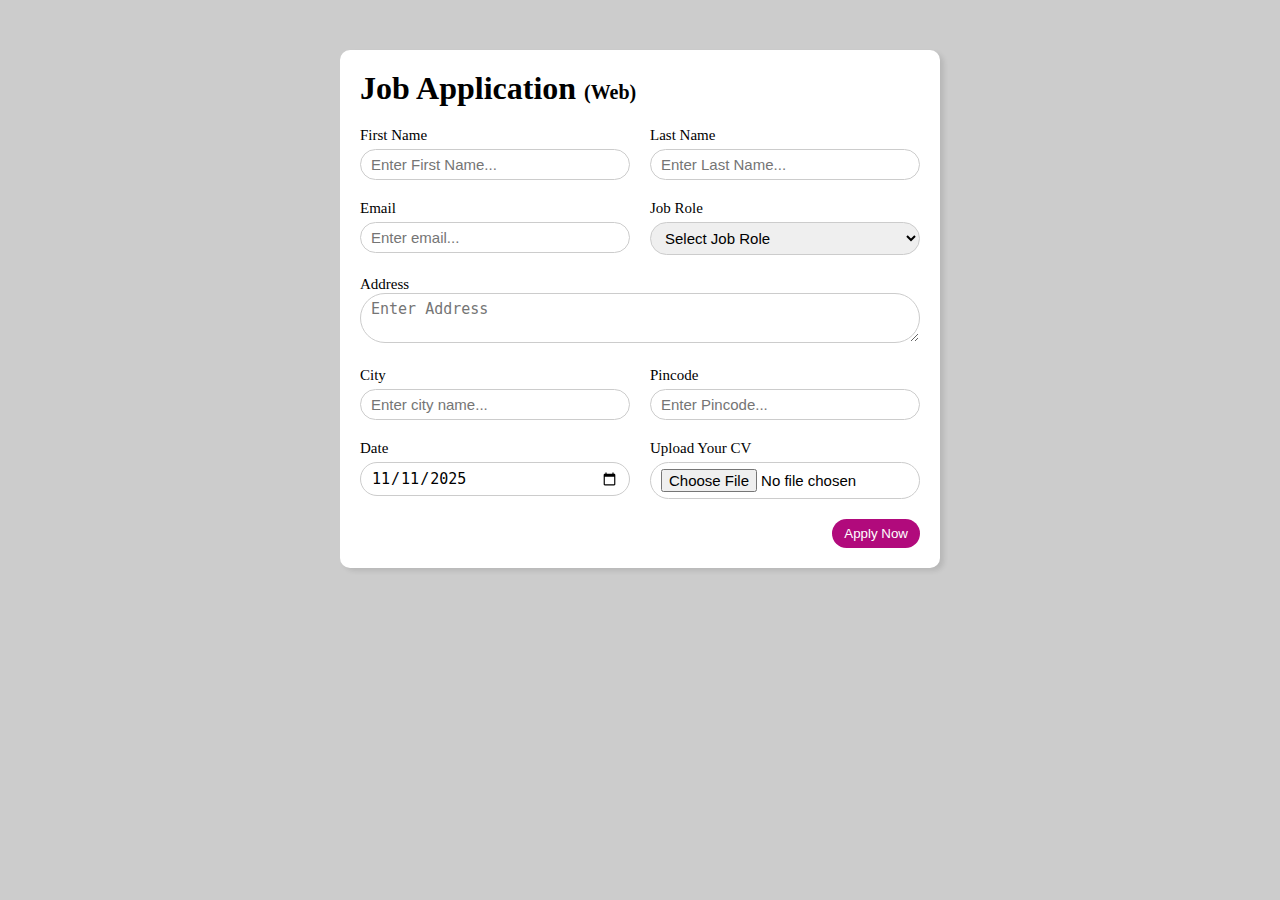
<file: Project-2/index.html>
<!DOCTYPE html>
<html lang="en">
<head>
    <meta charset="UTF-8">
    <meta name="viewport" content="width=device-width, initial-scale=1.0">
    <title>Job Application Form</title>
    <link rel="stylesheet" href="style.css">
</head>
<body>
    <div class="container">
        <div class="apply_box">
            <h1>
                Job Application
                <span class="title_small">(Web)</span>
            </h1>
            <form action="">
                <div class="form_container">
                    <div class="form_control">
                        <label for="first_name">First Name</label>
                        <input
                          id="first_name"
                          name="first_name"
                          placeholder="Enter First Name..."
                        />
                    </div>
                    <div class="form_control">
                        <label for="last_name">Last Name</label>
                        <input
                          id="last_name"
                          name="last_name"
                          placeholder="Enter Last Name..."
                        />
                    </div>
                    <div class="form_control">
                        <label for="email">Email</label>
                        <input
                          type="email"
                          id="email"
                          placeholder="Enter email..."
                        />
                    </div>
                    <div class="form_control">
                        <label for="job_role">Job Role</label>
                        <select name="job_role" id="job_role">
                            <option value="">Select Job Role</option>
                            <option value="frontend">Frontend Developer</option>
                            <option value="backend">Backend Developer</option>
                            <option value="ui_ux">UI UX Designer</option>
                        </select>
                    </div>
                    <div class="textarea_control">
                        <label for="address">Address</label>
                        <textarea
                           id="address"
                           name="address"
                           row="4"
                           cols="50"
                           placeholder="Enter Address"
                        ></textarea>
                    </div>
                    <div class="form_control">
                        <label for="city">City</label>
                        <input id="city" name="city" placeholder="Enter city name...">
                    </div>
                    <div class="form_control">
                        <label for="pincode">Pincode</label>
                        <input 
                          type="number"
                          id="pincode"
                          name="pincode"
                          placeholder="Enter Pincode..."
                          >
                    </div>
                    <div class="form_control">
                        <label for="date">Date</label>
                        <input value="2025-11-11" type="date" id="date" name="date">
                    </div>
                    <div class="form_control">
                        <label for="upload">Upload Your CV</label>
                        <input type="file" id="upload" name="upload">
                    </div>
                </div>
                <div class="button_container">
                    <button type="submit">Apply Now</button>
                </div>
            </form>
        </div>
    </div>
</body>
</html>
</file>
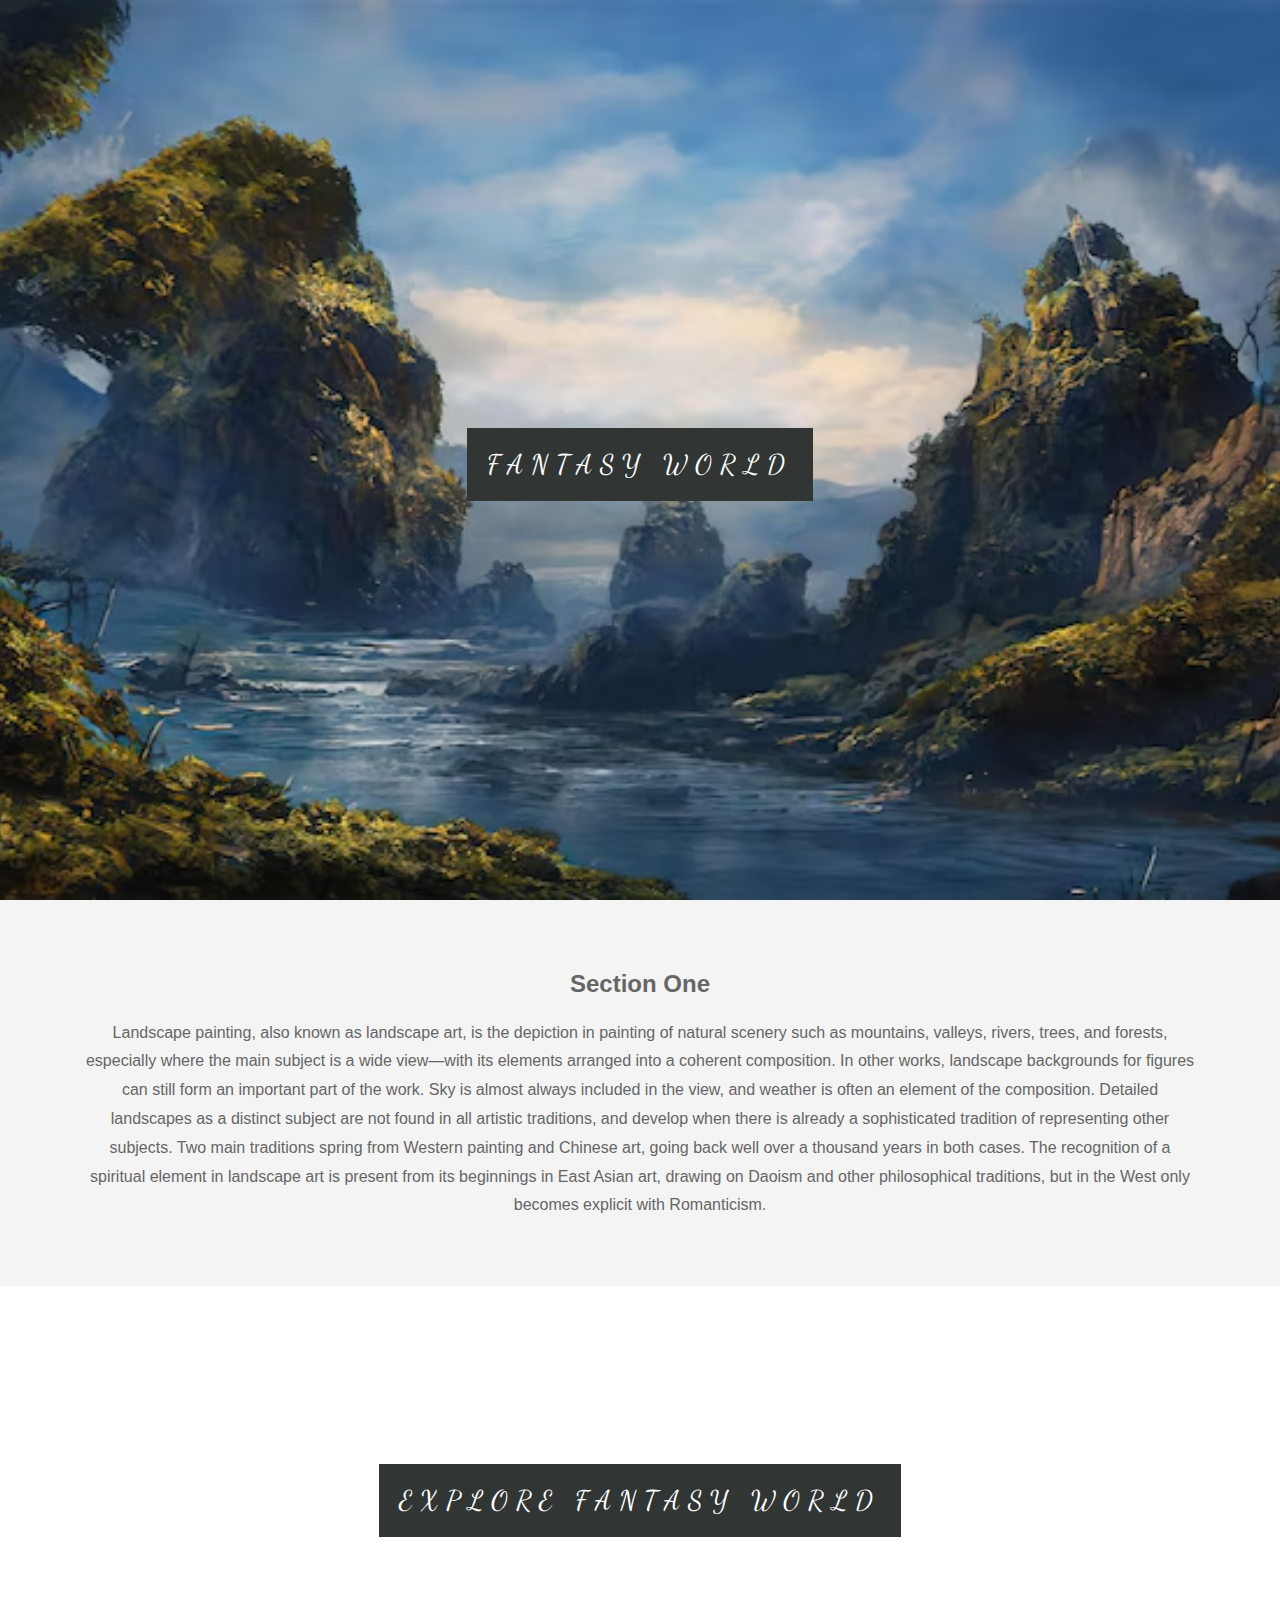
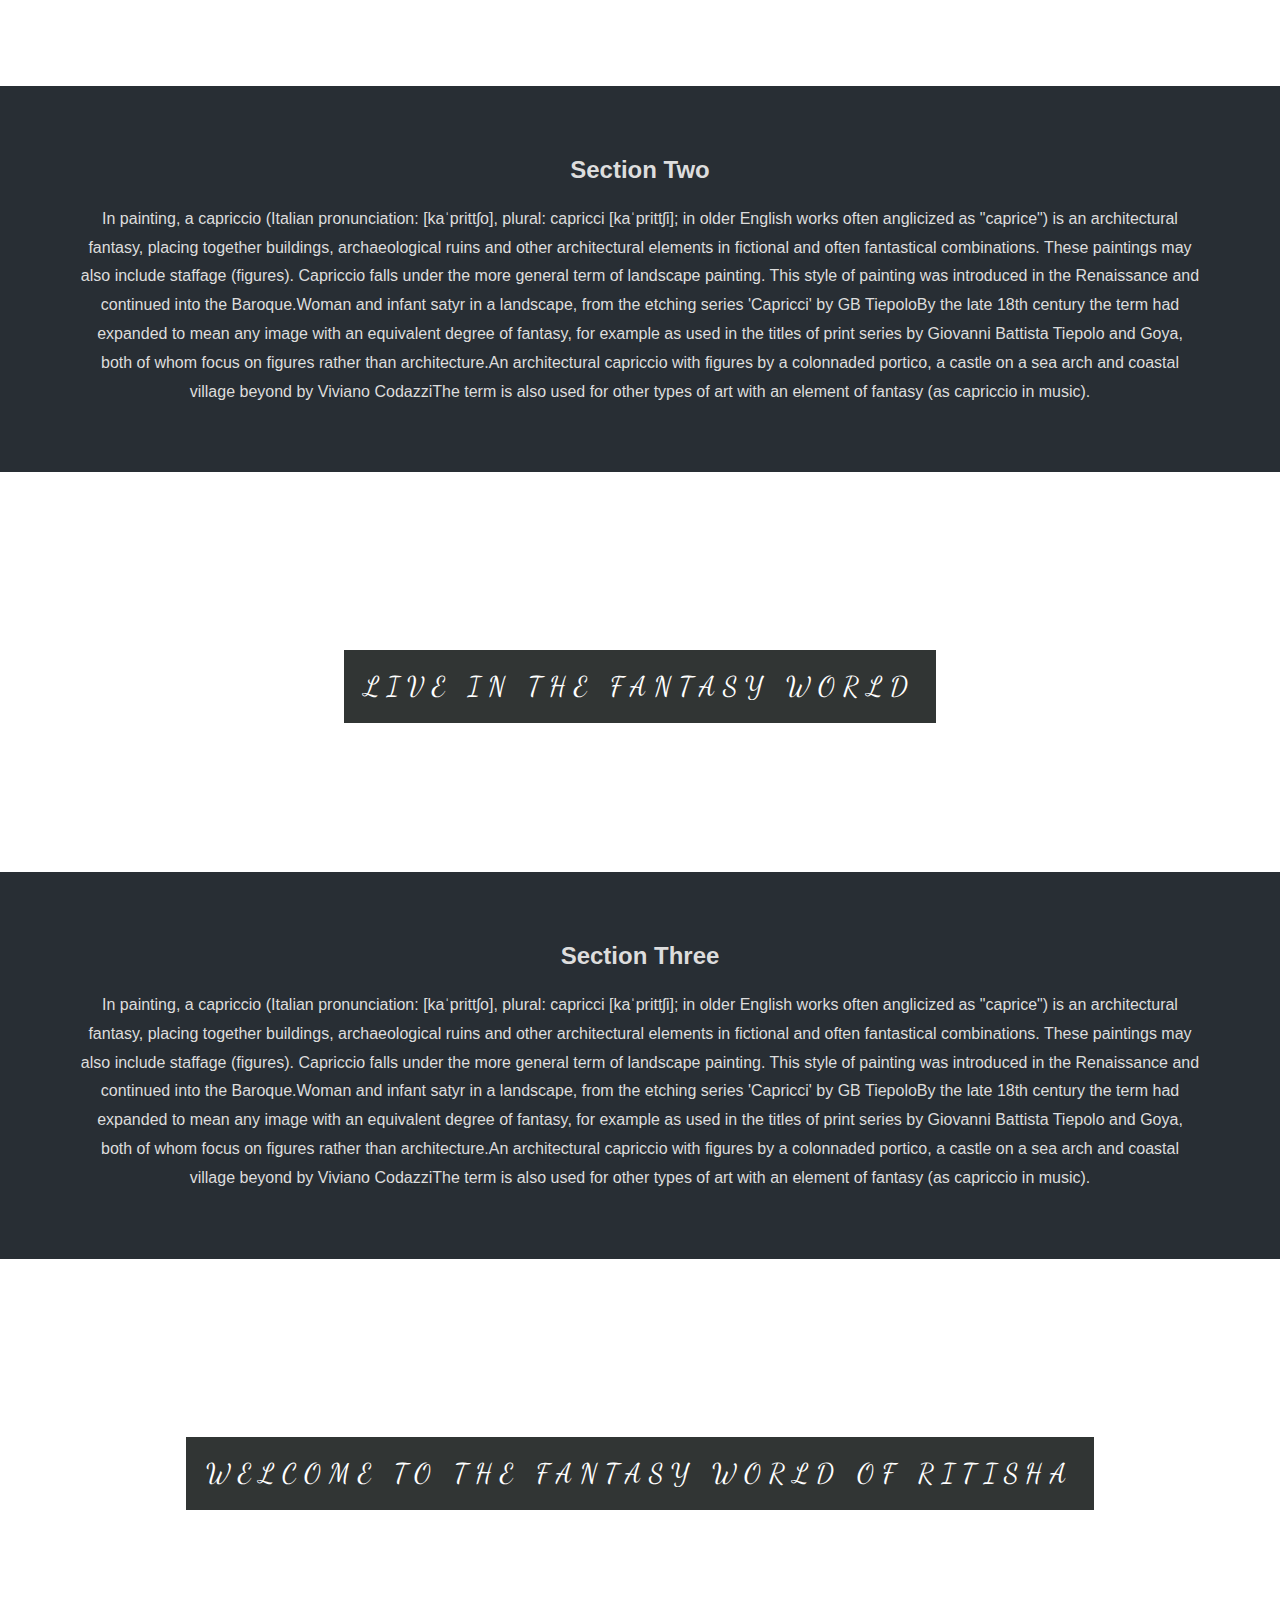
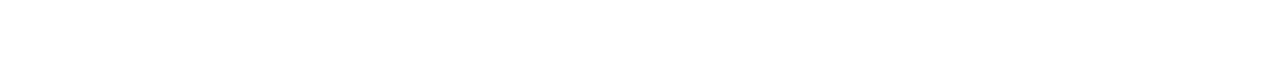
<file: Project-3/index.html>
<!DOCTYPE html>
<html lang="en">
<head>
    <meta charset="UTF-8">
    <meta name="viewport" content="width=device-width, initial-scale=1.0">
    <title>Parallax Website</title>
    <link rel="stylesheet" href="style.css">
    <link href="https://fonts.googleapis.com/css2?family=Agu+Display&family=Dancing+Script:wght@400..700&family=Inter:ital,opsz,wght@0,14..32,100..900;1,14..32,100..900&family=Jaro:opsz@6..72&family=Josefin+Sans:ital,wght@0,100..700;1,100..700&family=Momo+Signature&family=PT+Serif:ital,wght@0,400;0,700;1,400;1,700&family=Playwrite+ES+Deco+Guides&family=Roboto:ital,wght@0,100..900;1,100..900&family=Sevillana&display=swap" rel="stylesheet">
</head>
<body>
    <section class="pimg1">
        <div class="ptext">
            <span class="textBg">Fantasy World</span>
        </div>
    </section>
    <section class="section section-light">
        <h2>Section One</h2>
        <p>
            Landscape painting, also known as landscape art, 
            is the depiction in painting of natural scenery 
            such as mountains, valleys, rivers, trees, and 
            forests, especially where the main subject is a wide 
            view—with its elements arranged into a coherent composition. 
            In other works, landscape backgrounds for figures can still 
            form an important part of the work. Sky is almost always 
            included in the view, and weather is often an element of 
            the composition. Detailed landscapes as a distinct subject 
            are not found in all artistic traditions, and develop when there 
            is already a sophisticated tradition of representing other subjects.
            Two main traditions spring from Western painting and Chinese art, 
            going back well over a thousand years in both cases. 
            The recognition of a spiritual element in landscape art is 
            present from its beginnings in East Asian art, drawing on 
            Daoism and other philosophical traditions, but in the West 
            only becomes explicit with Romanticism.
        </p>
    </section>
    <section class="pimg2">
        <div class="ptext">
            <span class="textBg">Explore Fantasy World</span>
        </div>
    </section>
    <section class="section section-dark">
        <h2>Section Two</h2>
        <p>
            In painting, a capriccio (Italian pronunciation: 
            [kaˈprittʃo], plural: capricci [kaˈprittʃi]; in 
            older English works often anglicized as "caprice") 
            is an architectural fantasy, placing together buildings, 
            archaeological ruins and other architectural elements in 
            fictional and often fantastical combinations. These 
            paintings may also include staffage (figures). 
            Capriccio falls under the more general term of landscape painting. 
            This style of painting was introduced in the Renaissance and 
            continued into the Baroque.Woman and infant satyr in a landscape, 
            from the etching series 'Capricci' by GB TiepoloBy the late 
            18th century the term had expanded to mean any image with an 
            equivalent degree of fantasy, for example as used in the titles 
            of print series by Giovanni Battista Tiepolo and Goya, both of 
            whom focus on figures rather than architecture.An architectural 
            capriccio with figures by a colonnaded portico, a castle on a 
            sea arch and coastal village beyond by Viviano CodazziThe term 
            is also used for other types of art with an element of fantasy 
            (as capriccio in music).
        </p>
    </section>
    <section class="pimg3">
        <div class="ptext">
            <span class="textBg">Live in the Fantasy World</span>
        </div>
    </section>
    <section class="section section-dark">
        <h2>Section Three</h2>
        <p>
            In painting, a capriccio (Italian pronunciation: 
            [kaˈprittʃo], plural: capricci [kaˈprittʃi]; in 
            older English works often anglicized as "caprice") 
            is an architectural fantasy, placing together buildings, 
            archaeological ruins and other architectural elements in 
            fictional and often fantastical combinations. These 
            paintings may also include staffage (figures). 
            Capriccio falls under the more general term of landscape painting. 
            This style of painting was introduced in the Renaissance and 
            continued into the Baroque.Woman and infant satyr in a landscape, 
            from the etching series 'Capricci' by GB TiepoloBy the late 
            18th century the term had expanded to mean any image with an 
            equivalent degree of fantasy, for example as used in the titles 
            of print series by Giovanni Battista Tiepolo and Goya, both of 
            whom focus on figures rather than architecture.An architectural 
            capriccio with figures by a colonnaded portico, a castle on a 
            sea arch and coastal village beyond by Viviano CodazziThe term 
            is also used for other types of art with an element of fantasy 
            (as capriccio in music).
        </p>
    </section>
     <section class="pimg4">
        <div class="ptext">
            <span class="textBg">Welcome to the Fantasy World of Ritisha</span>
        </div>
    </section>
</body>
</html>
</file>
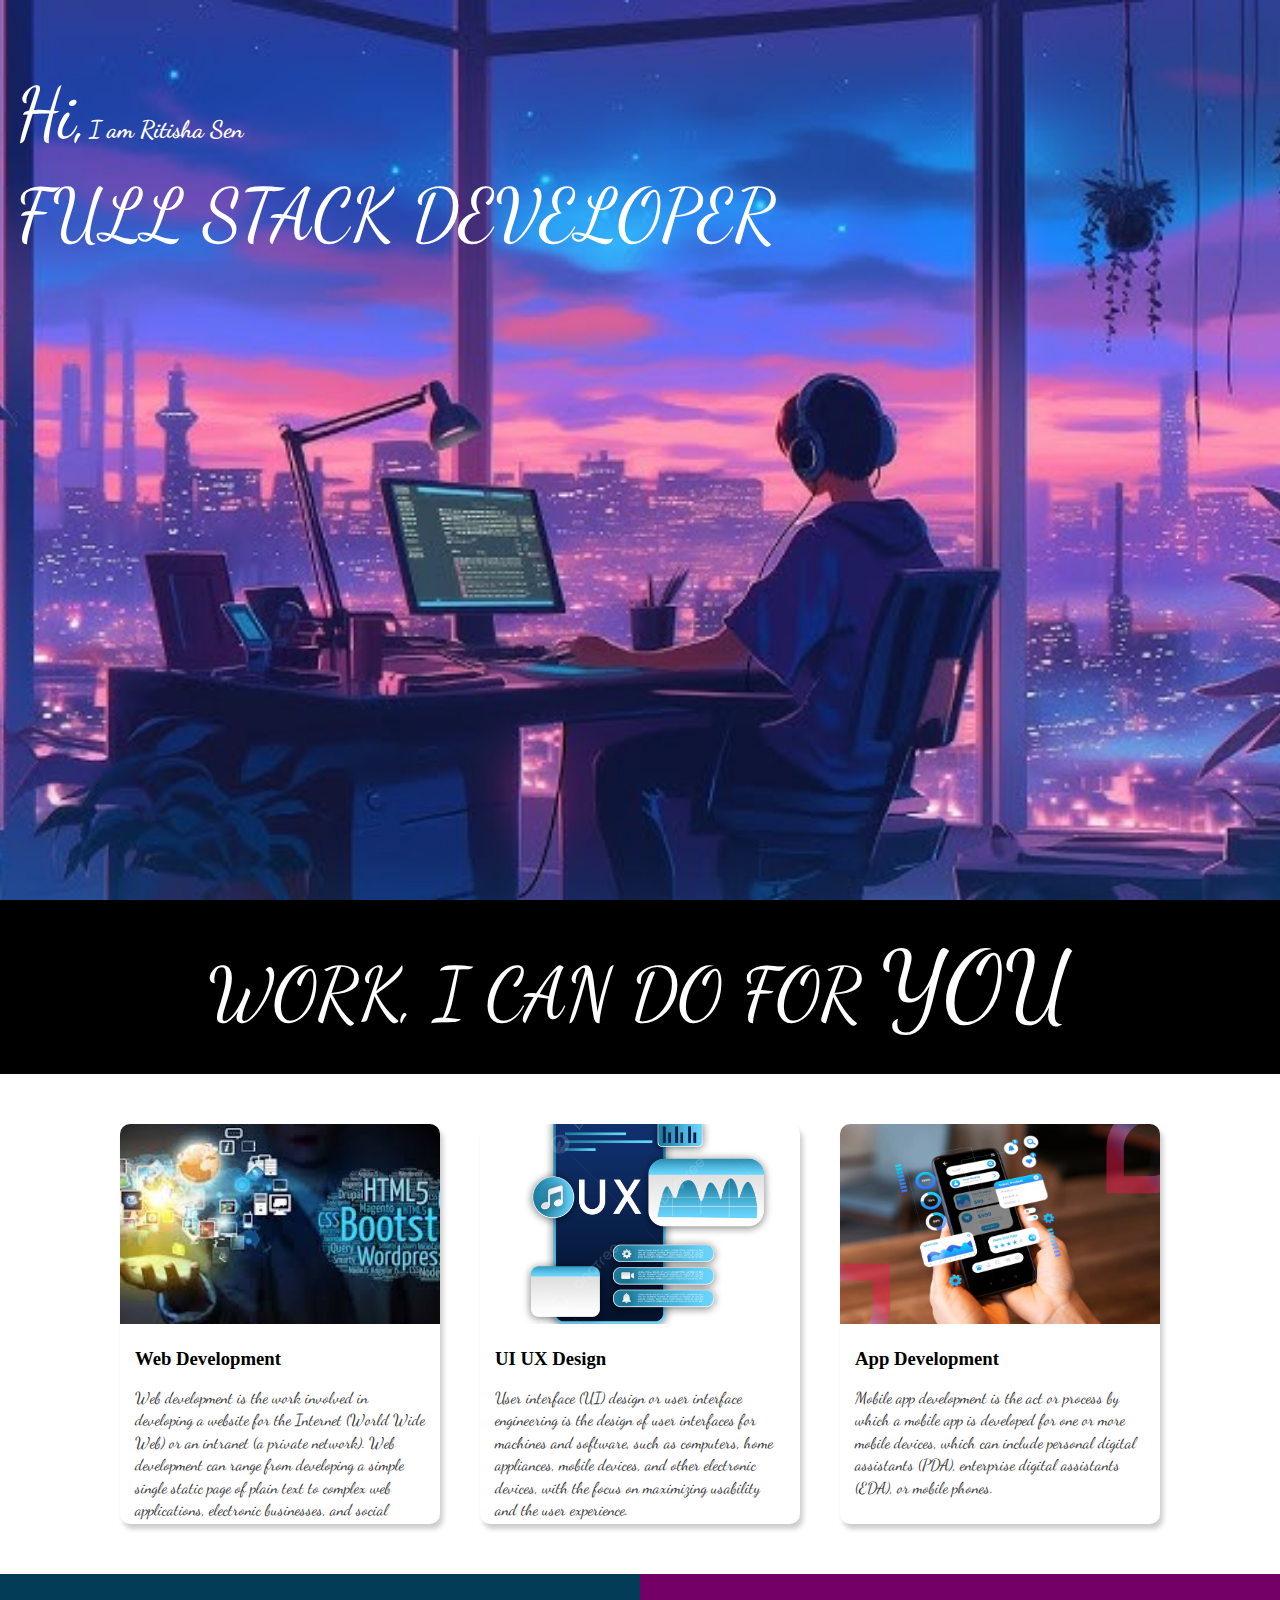
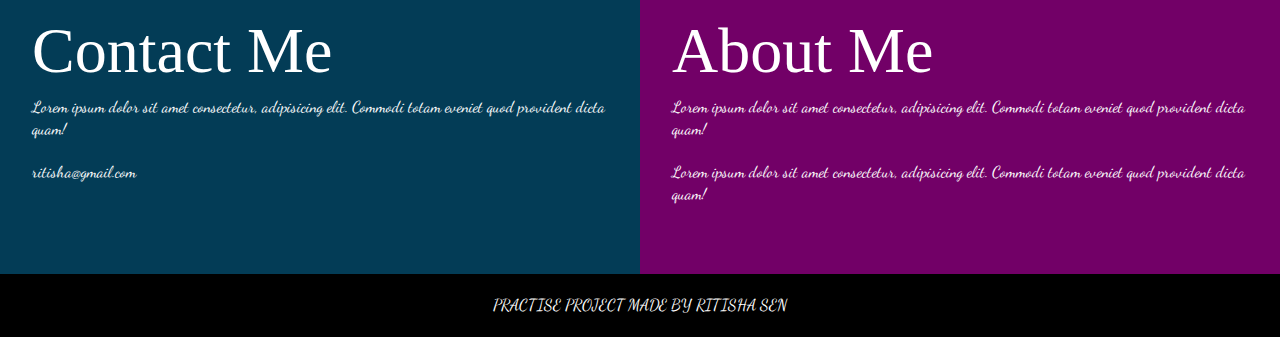
<file: Project-4/index.html>
<!DOCTYPE html>
<html lang="en">

<head>
    <meta charset="UTF-8">
    <meta name="viewport" content="width=device-width, initial-scale=1.0">
    <title>Developer Landing Page</title>
    <link rel="stylesheet" href="style.css">
    <link href="https://fonts.googleapis.com/css2?family=Dancing+Script:wght@400;500;600;700&display=swap"
        rel="stylesheet">

</head>

<body>
    <section class="hero_section">
        <div class="text_container">
            <h2><span class="lg_text">Hi,</span>I am Ritisha Sen</h2>
            <h1 class="lg_text">FULL STACK DEVELOPER</h1>
        </div>
    </section>
    <section class="black_box">
        <h2>WORK, I CAN DO FOR <span>YOU</span></h2>
    </section>
    <section class="work">
        <div class="grid_item">
            <div class="card">
                <div class="image_container">
                    <img src="images/web-dev.jpeg" alt="web development" />
                </div>
                <div class="card_content">
                    <h3>Web Development</h3>
                    <p>
                        Web development is the work involved in developing a website
                        for the Internet (World Wide Web) or an intranet (a private network).
                        Web development can range from developing a simple single static
                        page of plain text to complex web applications, electronic businesses,
                        and social network services.
                    </p>
                </div>
            </div>
        </div>
        <div class="grid_item">
            <div class="card">
                <div class="image_container">
                    <img src="images/ui ux.png" alt="ui ux design" />
                </div>
                <div class="card_content">
                    <h3>UI UX Design</h3>
                    <p>
                        User interface (UI) design or user interface engineering is the design
                        of user interfaces for machines and software, such as computers,
                        home appliances, mobile devices, and other electronic devices,
                        with the focus on maximizing usability and the user experience.

                    </p>
                </div>
            </div>
        </div>
        <div class="grid_item">
            <div class="card">
                <div class="image_container">
                    <img src="images/mobile-app.webp" alt="app development" />
                </div>
                <div class="card_content">
                    <h3>App Development</h3>
                    <p>
                        Mobile app development is the act or process by which a mobile app
                        is developed for one or more mobile devices, which can include
                        personal digital assistants (PDA), enterprise digital assistants (EDA),
                        or mobile phones.
                    </p>
                </div>
            </div>
        </div>
    </section>
    <section class="bottom_section">
        <div class="contact">
            <h2>Contact Me</h2>
            <p>
                Lorem ipsum dolor sit amet consectetur, adipisicing elit.
                Commodi totam eveniet quod provident dicta quam!
            </p>
            <p>ritisha@gmail.com</p>
        </div>
        <div class="about">
            <h2>About Me</h2>
            <p>
                Lorem ipsum dolor sit amet consectetur, adipisicing elit.
                Commodi totam eveniet quod provident dicta quam!
            </p>
            <p>
                Lorem ipsum dolor sit amet consectetur, adipisicing elit.
                Commodi totam eveniet quod provident dicta quam!
            </p>
        </div>
    </section>
    <footer>
        Practise Project made by Ritisha Sen
    </footer>

</body>

</html>
</file>
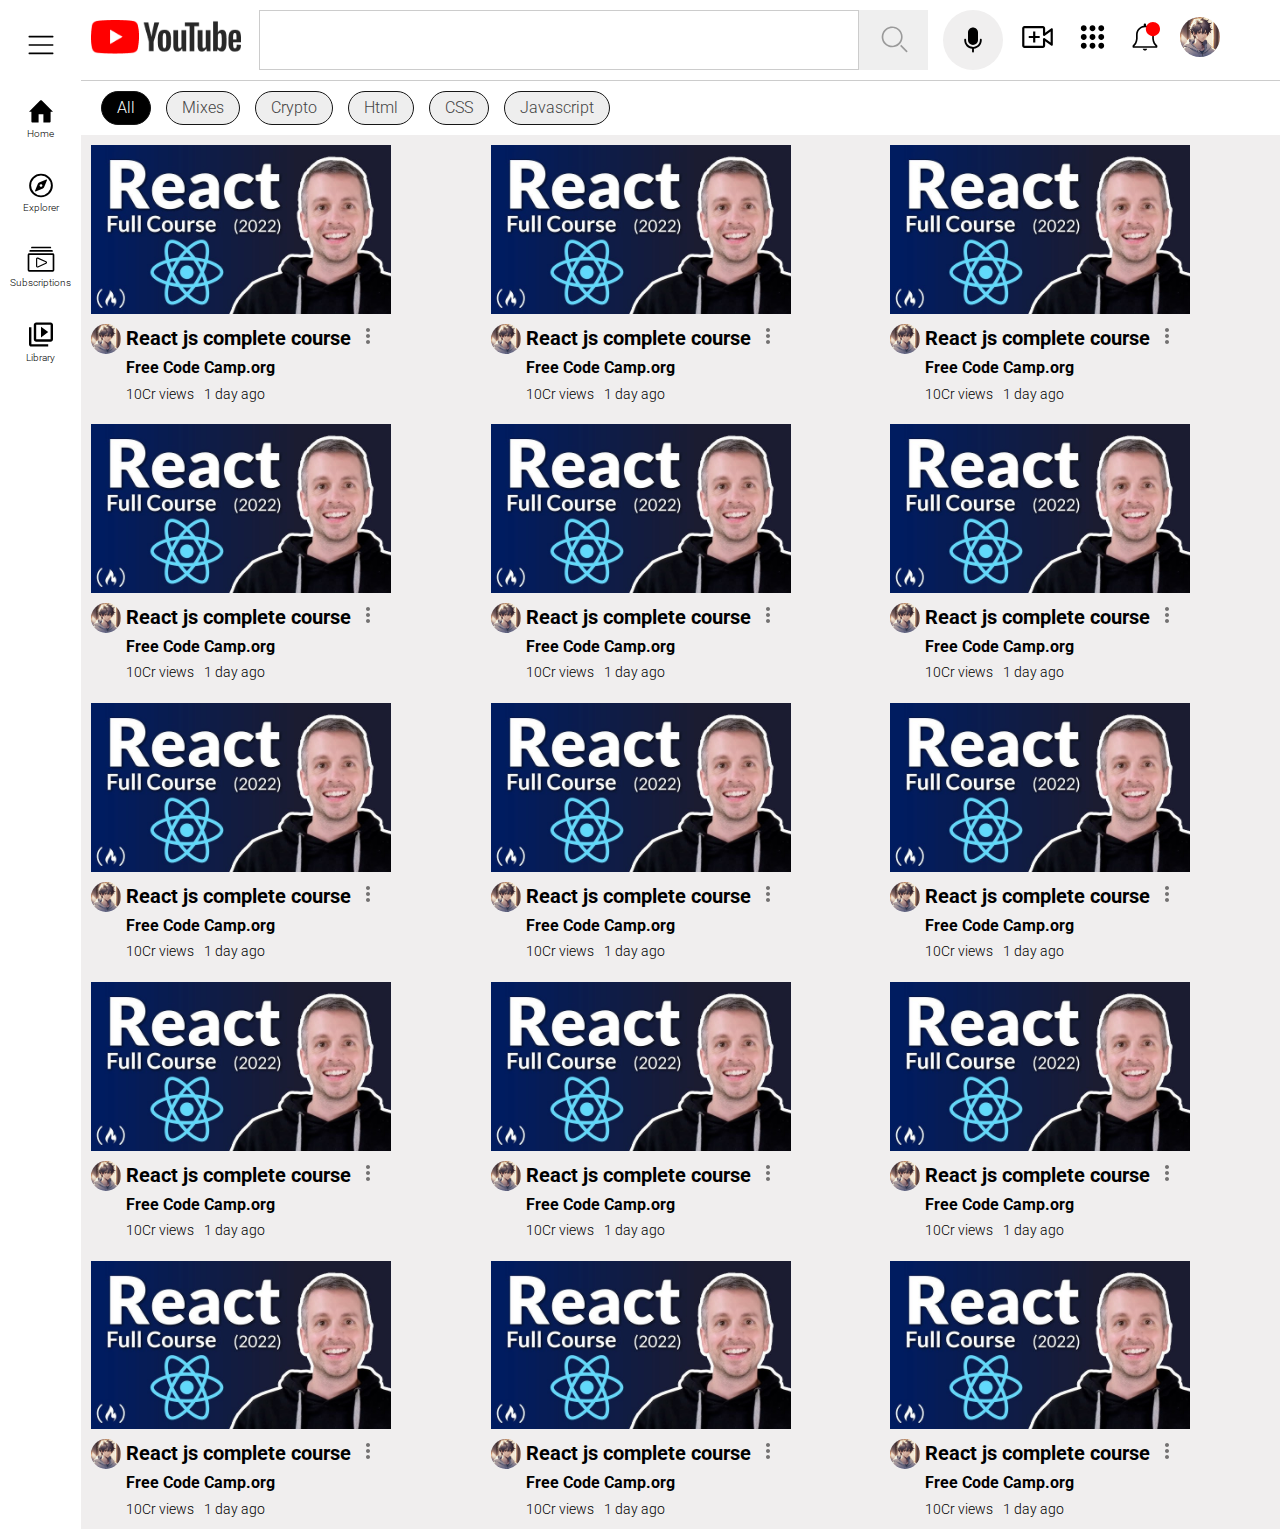
<file: Project-7/index.html>
<!DOCTYPE html>
<html lang="en">

<head>
    <meta charset="UTF-8">
    <meta name="viewport" content="width=device-width, initial-scale=1.0">
    <title>Youtube Clone</title>
    <link rel="stylesheet" href="style.css">
    <link
        href="https://fonts.googleapis.com/css2?family=Agu+Display&family=Dancing+Script:wght@400..700&family=Elms+Sans:ital,wght@0,100..900;1,100..900&family=Inter:ital,opsz,wght@0,14..32,100..900;1,14..32,100..900&family=Jaro:opsz@6..72&family=Josefin+Sans:ital,wght@0,100..700;1,100..700&family=Momo+Signature&family=PT+Serif:ital,wght@0,400;0,700;1,400;1,700&family=Playwrite+ES+Deco+Guides&family=Roboto+Condensed:ital,wght@0,100..900;1,100..900&family=Roboto:ital,wght@0,100..900;1,100..900&family=Sevillana&display=swap"
        rel="stylesheet">
</head>

<body>
    <div class="container">
        <aside>
            <div class="bars">
                <img src="icons/bars.svg" alt="bars">
            </div>
            <div class="side-icons">
                <i>
                    <img src="icons/home.svg" alt="home">
                </i>
                <p>Home</p>
            </div>
            <div class="side-icons">
                <i>
                    <img src="icons/compass.svg" alt="explore">
                </i>
                <p>Explorer</p>
            </div>
            <div class="side-icons">
                <i>
                    <img src="icons/video-gallary.svg" alt="gallary">
                </i>
                <p>Subscriptions</p>
            </div>
            <div class="side-icons">
                <i>
                    <img src="icons/video-library.svg" alt="library">
                </i>
                <p>Library</p>
            </div>
        </aside>
        <div class="main-container">
            <header>
                <nav>
                    <div class="logo">
                        <img src="images/youtube-logo.png" alt="Youtube Logo">
                    </div>
                    <div class="center-nav">
                        <div class="search">
                            <input type="text">
                            <button>
                                <img src="icons/search.svg" alt="search">
                            </button>
                        </div>
                        <div class="mic">
                            <img src="icons/mic.svg" alt="mic">
                        </div>
                    </div>
                    <div class="side-nav">
                        <i>
                            <img src="icons/video-add.svg" alt="video add">
                        </i>
                        <i>
                            <img src="icons/dot-grid.svg" alt="dot grid">
                        </i>
                        <i>
                            <img src="icons/bell.svg" alt="bell">
                        </i>
                        <i>
                            <img src="images/avtar.avif" alt="bell">
                        </i>

                    </div>
                </nav>
                <div class="tags">
                    <div class="tag dark">All</div>
                    <div class="tag light">Mixes</div>
                    <div class="tag light">Crypto</div>
                    <div class="tag light">Html</div>
                    <div class="tag light">CSS</div>
                    <div class="tag light">Javascript</div>
                </div>
            </header>
            <main>
                <div class="card-container">
                    <div class="card">
                        <img src="images/react.jpg" alt="thumbnail">
                        <div class="avatar-content">
                            <div class="avatar">
                                <img src="images/avtar.avif" alt="avatar">
                            </div>
                            <div class="content">
                                <h3>React js complete course</h3>
                                <p class="channel-name">Free Code Camp.org</p>
                                <div class="content-status">
                                    <p>10Cr views</p>
                                    <p>1 day ago</p>
                                </div>
                            </div>
                            <div class="dots">
                                <img src="icons/dots.svg" alt="dots">
                            </div>
                        </div>
                    </div>
                    <div class="card">
                        <img src="images/react.jpg" alt="thumbnail">
                        <div class="avatar-content">
                            <div class="avatar">
                                <img src="images/avtar.avif" alt="avatar">
                            </div>
                            <div class="content">
                                <h3>React js complete course</h3>
                                <p class="channel-name">Free Code Camp.org</p>
                                <div class="content-status">
                                    <p>10Cr views</p>
                                    <p>1 day ago</p>
                                </div>
                            </div>
                            <div class="dots">
                                <img src="icons/dots.svg" alt="dots">
                            </div>
                        </div>
                    </div>
                    <div class="card">
                        <img src="images/react.jpg" alt="thumbnail">
                        <div class="avatar-content">
                            <div class="avatar">
                                <img src="images/avtar.avif" alt="avatar">
                            </div>
                            <div class="content">
                                <h3>React js complete course</h3>
                                <p class="channel-name">Free Code Camp.org</p>
                                <div class="content-status">
                                    <p>10Cr views</p>
                                    <p>1 day ago</p>
                                </div>
                            </div>
                            <div class="dots">
                                <img src="icons/dots.svg" alt="dots">
                            </div>
                        </div>
                    </div>
                    <div class="card">
                        <img src="images/react.jpg" alt="thumbnail">
                        <div class="avatar-content">
                            <div class="avatar">
                                <img src="images/avtar.avif" alt="avatar">
                            </div>
                            <div class="content">
                                <h3>React js complete course</h3>
                                <p class="channel-name">Free Code Camp.org</p>
                                <div class="content-status">
                                    <p>10Cr views</p>
                                    <p>1 day ago</p>
                                </div>
                            </div>
                            <div class="dots">
                                <img src="icons/dots.svg" alt="dots">
                            </div>
                        </div>
                    </div>
                    <div class="card">
                        <img src="images/react.jpg" alt="thumbnail">
                        <div class="avatar-content">
                            <div class="avatar">
                                <img src="images/avtar.avif" alt="avatar">
                            </div>
                            <div class="content">
                                <h3>React js complete course</h3>
                                <p class="channel-name">Free Code Camp.org</p>
                                <div class="content-status">
                                    <p>10Cr views</p>
                                    <p>1 day ago</p>
                                </div>
                            </div>
                            <div class="dots">
                                <img src="icons/dots.svg" alt="dots">
                            </div>
                        </div>
                    </div>
                    <div class="card">
                        <img src="images/react.jpg" alt="thumbnail">
                        <div class="avatar-content">
                            <div class="avatar">
                                <img src="images/avtar.avif" alt="avatar">
                            </div>
                            <div class="content">
                                <h3>React js complete course</h3>
                                <p class="channel-name">Free Code Camp.org</p>
                                <div class="content-status">
                                    <p>10Cr views</p>
                                    <p>1 day ago</p>
                                </div>
                            </div>
                            <div class="dots">
                                <img src="icons/dots.svg" alt="dots">
                            </div>
                        </div>
                    </div>
                    <div class="card">
                        <img src="images/react.jpg" alt="thumbnail">
                        <div class="avatar-content">
                            <div class="avatar">
                                <img src="images/avtar.avif" alt="avatar">
                            </div>
                            <div class="content">
                                <h3>React js complete course</h3>
                                <p class="channel-name">Free Code Camp.org</p>
                                <div class="content-status">
                                    <p>10Cr views</p>
                                    <p>1 day ago</p>
                                </div>
                            </div>
                            <div class="dots">
                                <img src="icons/dots.svg" alt="dots">
                            </div>
                        </div>
                    </div>
                    <div class="card">
                        <img src="images/react.jpg" alt="thumbnail">
                        <div class="avatar-content">
                            <div class="avatar">
                                <img src="images/avtar.avif" alt="avatar">
                            </div>
                            <div class="content">
                                <h3>React js complete course</h3>
                                <p class="channel-name">Free Code Camp.org</p>
                                <div class="content-status">
                                    <p>10Cr views</p>
                                    <p>1 day ago</p>
                                </div>
                            </div>
                            <div class="dots">
                                <img src="icons/dots.svg" alt="dots">
                            </div>
                        </div>
                    </div>
                    <div class="card">
                        <img src="images/react.jpg" alt="thumbnail">
                        <div class="avatar-content">
                            <div class="avatar">
                                <img src="images/avtar.avif" alt="avatar">
                            </div>
                            <div class="content">
                                <h3>React js complete course</h3>
                                <p class="channel-name">Free Code Camp.org</p>
                                <div class="content-status">
                                    <p>10Cr views</p>
                                    <p>1 day ago</p>
                                </div>
                            </div>
                            <div class="dots">
                                <img src="icons/dots.svg" alt="dots">
                            </div>
                        </div>
                    </div>
                    <div class="card">
                        <img src="images/react.jpg" alt="thumbnail">
                        <div class="avatar-content">
                            <div class="avatar">
                                <img src="images/avtar.avif" alt="avatar">
                            </div>
                            <div class="content">
                                <h3>React js complete course</h3>
                                <p class="channel-name">Free Code Camp.org</p>
                                <div class="content-status">
                                    <p>10Cr views</p>
                                    <p>1 day ago</p>
                                </div>
                            </div>
                            <div class="dots">
                                <img src="icons/dots.svg" alt="dots">
                            </div>
                        </div>
                    </div>
                    <div class="card">
                        <img src="images/react.jpg" alt="thumbnail">
                        <div class="avatar-content">
                            <div class="avatar">
                                <img src="images/avtar.avif" alt="avatar">
                            </div>
                            <div class="content">
                                <h3>React js complete course</h3>
                                <p class="channel-name">Free Code Camp.org</p>
                                <div class="content-status">
                                    <p>10Cr views</p>
                                    <p>1 day ago</p>
                                </div>
                            </div>
                            <div class="dots">
                                <img src="icons/dots.svg" alt="dots">
                            </div>
                        </div>
                    </div>
                    <div class="card">
                        <img src="images/react.jpg" alt="thumbnail">
                        <div class="avatar-content">
                            <div class="avatar">
                                <img src="images/avtar.avif" alt="avatar">
                            </div>
                            <div class="content">
                                <h3>React js complete course</h3>
                                <p class="channel-name">Free Code Camp.org</p>
                                <div class="content-status">
                                    <p>10Cr views</p>
                                    <p>1 day ago</p>
                                </div>
                            </div>
                            <div class="dots">
                                <img src="icons/dots.svg" alt="dots">
                            </div>
                        </div>
                    </div>
                    <div class="card">
                        <img src="images/react.jpg" alt="thumbnail">
                        <div class="avatar-content">
                            <div class="avatar">
                                <img src="images/avtar.avif" alt="avatar">
                            </div>
                            <div class="content">
                                <h3>React js complete course</h3>
                                <p class="channel-name">Free Code Camp.org</p>
                                <div class="content-status">
                                    <p>10Cr views</p>
                                    <p>1 day ago</p>
                                </div>
                            </div>
                            <div class="dots">
                                <img src="icons/dots.svg" alt="dots">
                            </div>
                        </div>
                    </div>
                    <div class="card">
                        <img src="images/react.jpg" alt="thumbnail">
                        <div class="avatar-content">
                            <div class="avatar">
                                <img src="images/avtar.avif" alt="avatar">
                            </div>
                            <div class="content">
                                <h3>React js complete course</h3>
                                <p class="channel-name">Free Code Camp.org</p>
                                <div class="content-status">
                                    <p>10Cr views</p>
                                    <p>1 day ago</p>
                                </div>
                            </div>
                            <div class="dots">
                                <img src="icons/dots.svg" alt="dots">
                            </div>
                        </div>
                    </div>
                    <div class="card">
                        <img src="images/react.jpg" alt="thumbnail">
                        <div class="avatar-content">
                            <div class="avatar">
                                <img src="images/avtar.avif" alt="avatar">
                            </div>
                            <div class="content">
                                <h3>React js complete course</h3>
                                <p class="channel-name">Free Code Camp.org</p>
                                <div class="content-status">
                                    <p>10Cr views</p>
                                    <p>1 day ago</p>
                                </div>
                            </div>
                            <div class="dots">
                                <img src="icons/dots.svg" alt="dots">
                            </div>
                        </div>
                    </div>

                </div>
            </main>
        </div>

    </div>
</body>

</html>
</file>
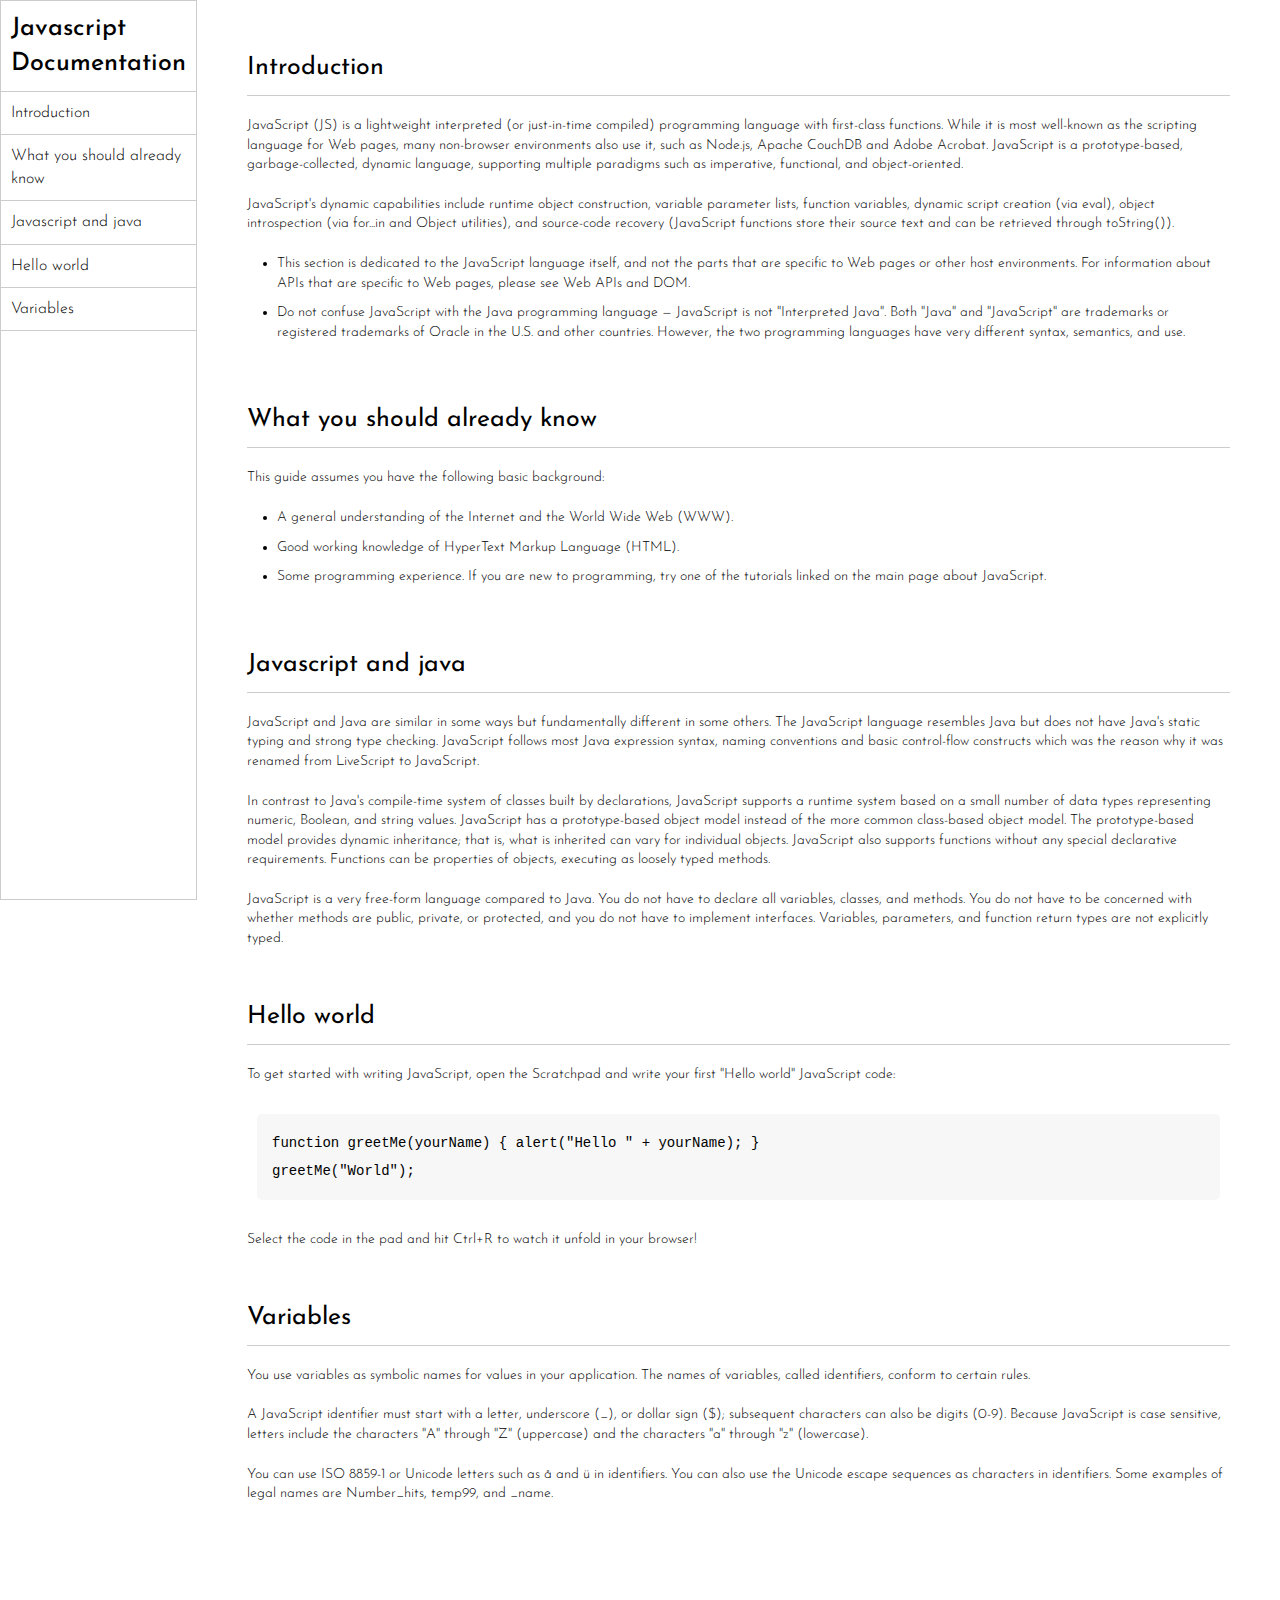
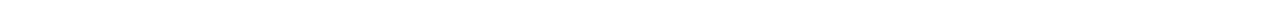
<file: Project-8/index.html>
<!DOCTYPE html>
<html lang="en">

<head>
    <meta charset="UTF-8">
    <meta name="viewport" content="width=device-width, initial-scale=1.0">
    <title>Documentation</title>
    <link rel="stylesheet" href="style.css">
    <link
        href="https://fonts.googleapis.com/css2?family=Agu+Display&family=Dancing+Script:wght@400..700&family=Elms+Sans:ital,wght@0,100..900;1,100..900&family=Inter:ital,opsz,wght@0,14..32,100..900;1,14..32,100..900&family=Jaro:opsz@6..72&family=Josefin+Sans:ital,wght@0,100..700;1,100..700&family=Momo+Signature&family=PT+Serif:ital,wght@0,400;0,700;1,400;1,700&family=Playwrite+ES+Deco+Guides&family=Playwrite+NO:wght@100..400&family=Roboto+Condensed:ital,wght@0,100..900;1,100..900&family=Roboto:ital,wght@0,100..900;1,100..900&family=Sevillana&display=swap"
        rel="stylesheet">
</head>

<body>
    <header>
        <nav>
            <h1>Javascript Documentation</h1>
            <ul>
                <a href="#Introduction">
                    <li>Introduction</li>
                </a>
                <a href="#What_you_should_already_know">
                    <li>What you should already know</li>
                </a>
                <a href="#Javascript_and_java">
                    <li>Javascript and java</li>
                </a>
                <a href="#Hello_world">
                    <li>Hello world</li>
                </a>
                <a href="#Variables">
                    <li>Variables</li>
                </a>
            </ul>
        </nav>
    </header>
    <main>
        <section id="Introduction">
            <h2>Introduction</h2>
            <article>
                <p>
                    JavaScript (JS) is a lightweight interpreted (or just-in-time compiled) programming language with
                    first-class functions.
                    While it is most well-known as the scripting language for Web pages, many non-browser environments
                    also use it,
                    such as Node.js, Apache CouchDB and Adobe Acrobat. JavaScript is a prototype-based,
                    garbage-collected,
                    dynamic language, supporting multiple paradigms such as imperative, functional, and object-oriented.
                </p>
                <p>
                    JavaScript's dynamic capabilities include runtime object construction, variable parameter lists,
                    function variables, dynamic script creation (via eval), object introspection (via for...in and
                    Object utilities), and source-code recovery (JavaScript functions store their source text and can be
                    retrieved through toString()).
                </p>
                <ul>
                    <li>
                        This section is dedicated to the JavaScript language itself, and not the parts that are specific
                        to Web pages or other host environments. For information about APIs that are specific to Web
                        pages, please see Web APIs and DOM.
                    </li>
                    <li>
                        Do not confuse JavaScript with the Java programming language — JavaScript is not "Interpreted
                        Java". Both "Java" and "JavaScript" are trademarks or registered trademarks of Oracle in the
                        U.S. and other countries. However, the two programming languages have very different syntax,
                        semantics, and use.
                    </li>
                </ul>
            </article>
        </section>
        <section id="What_you_should_already_know">
            <h2>What you should already know</h2>
            <article>
                <p>This guide assumes you have the following basic background:</p>
                <ul>
                    <li>
                        A general understanding of the Internet and the World Wide Web (WWW).
                    </li>
                    <li>
                        Good working knowledge of HyperText Markup Language (HTML).
                    </li>
                    <li>
                        Some programming experience. If you are new to programming, try one of the tutorials linked on
                        the main page about JavaScript.
                    </li>
                </ul>
            </article>
        </section>
        <section id="Javascript_and_java">
            <h2>Javascript and java</h2>
            <article>
                <p>
                    JavaScript and Java are similar in some ways but fundamentally different in some others. The
                    JavaScript language resembles Java but does not have Java's static typing and strong type checking.
                    JavaScript follows most Java expression syntax, naming conventions and basic control-flow constructs
                    which was the reason why it was renamed from LiveScript to JavaScript.
                </p>
                <p>
                    In contrast to Java's compile-time system of classes built by declarations, JavaScript supports a
                    runtime system based on a small number of data types representing numeric, Boolean, and string
                    values. JavaScript has a prototype-based object model instead of the more common class-based object
                    model. The prototype-based model provides dynamic inheritance; that is, what is inherited can vary
                    for individual objects. JavaScript also supports functions without any special declarative
                    requirements. Functions can be properties of objects, executing as loosely typed methods.
                </p>
                <p>
                    JavaScript is a very free-form language compared to Java. You do not have to declare all variables,
                    classes, and methods. You do not have to be concerned with whether methods are public, private, or
                    protected, and you do not have to implement interfaces. Variables, parameters, and function return
                    types are not explicitly typed.
                </p>
            </article>
        </section>
        <section id="Hello_world">
            <h2>Hello world</h2>
            <article>
                To get started with writing JavaScript, open the Scratchpad and write
                your first "Hello world" JavaScript code:
                <code>function greetMe(yourName) { alert("Hello " + yourName); }
            greetMe("World");
          </code>

                Select the code in the pad and hit Ctrl+R to watch it unfold in your
                browser!
            </article>
        </section>
        <section id="Variables">
            <h2>Variables</h2>
            <article>
                <p>
                    You use variables as symbolic names for values in your application.
                    The names of variables, called identifiers, conform to certain
                    rules.
                </p>
                <p>
                    A JavaScript identifier must start with a letter, underscore (_), or
                    dollar sign ($); subsequent characters can also be digits (0-9).
                    Because JavaScript is case sensitive, letters include the characters
                    "A" through "Z" (uppercase) and the characters "a" through "z"
                    (lowercase).
                </p>
                <p>
                    You can use ISO 8859-1 or Unicode letters such as å and ü in
                    identifiers. You can also use the Unicode escape sequences as
                    characters in identifiers. Some examples of legal names are
                    Number_hits, temp99, and _name.
                </p>
            </article>
        </section>

    </main>

</body>

</html>
</file>
<file: Project-2/style.css>
*{
    margin: 0;
    padding: 0;
    box-sizing: border-box;
}

body{
    background-color: #ccc;
}
.container{
    max-width: 900px;
    margin: 0 auto;
}

.apply_box{
    max-width: 600px;
    padding: 20px;
    background-color: white;
    margin: 0 auto;
    margin-top: 50px;
    box-shadow: 4px 3px 5px rgba(1,1,1,0.1);
    border-radius: 10px;
}
.title_small{
    font-size: 20px;
}

.form_container{
    margin-top: 20px;
    display: grid;
    grid-template-columns: repeat(auto-fit, minmax(200px, 1fr));
    gap: 20px;
}

.form_control{
    display: flex;
    flex-direction: column;
}
label{
    font-size: 15px;
    margin-bottom: 5px;
}

input,
select,
textarea{
    padding: 6px 10px;
    border: 1px solid #ccc;
    border-radius: 50px;
    font-size: 15px;
}

input:focus{
    outline-color: rgb(255, 0, 34);
}

.button_container{
    display: flex;
    justify-content: flex-end;
    margin-top: 20px;
}

button{
    background-color: rgb(177, 10, 124);
    border: transparent solid 2px;
    padding: 5px 10px;
    color: white;
    border-radius: 50px;
    transition: 0.3s ease-in;
}
button:hover{
    background-color: #ccc;
    border: 2px solid red;
    color: black;
    transition: 0.3s ease-out;
    cursor: pointer;
}

.textarea_control{
    grid-column: 1 / span 2;
}

.textarea_control textarea{
    width: 100%;
}

@media (max-width: 460px){
    .textarea_control{
        grid-column: 1 / span 1;
    }
};
</file>
<file: Project-3/style.css>
html,
body{
    height:100%;
    margin: 0;
    font-size: 16px;
    font-family: "Lato", sans-serif;
    font-weight: 400;
    line-height: 1.8em;
    color: #666;
}
.pimg1{
    background-image: url(images/images.avif);
    min-height: 100%;
}
.pimg2{
    background-image: url(images/fantasy-3.webp);
    min-height: 400px;
}
.pimg3{
    background-image: url(images/dark-fantasy.webp);
    min-height: 400px;
}
.pimg4{
    background-image: url(images/epic-fantasy.jpg);
    min-height: 400px;
}
.pimg1,
.pimg2,
.pimg3,
.pimg4{
    position: relative;
    background-position: center;
    background-size: cover;
    background-repeat: no-repeat;
    background-attachment: fixed;
}

.ptext{
    position: absolute;
    top: 50%;
    width: 100%;
    text-align: center;
    color: black;
    font-size: 27px;
    letter-spacing: 8px;
    text-transform: uppercase;
}
.textBg{
    background: #313534;
    color: #fff;
    padding: 20px;
    font-family: 'Dancing Script', cursive;
}

.section{
    padding: 50px 80px;
    text-align: center;
}

.section-light{
    background-color: #f4f4f4;
    color: #666;
}
.section-dark{
    background-color: #282e34;
    color: #ddd;
}
</file>
<file: Project-4/style.css>
*{
    margin: 0;
    padding: 0;
    box-sizing: border-box;
}

html,
body{
    line-height: 1.4;
    font-weight: 300;
}

.hero_section{
    background-image: url(images/developer-4.jpg);
    min-height: 100vh;
    background-position: center;
    background-size: cover;
    background-repeat: no-repeat;
}

.text_container{
    color: white;
    max-width: 0 auto;
    margin: 0 auto;
    padding-top: 64px;
    padding-left: 16px;
    font-family: 'Dancing Script', cursive;
}
.lg_text{
    font-size: 72px;
    font-weight: 400;
}

.black_box {
  background-color: #000;
  padding: 20px;
}
.black_box h2 {
  font-size: 72px;
  color: white;
  text-align: center;
  font-weight: 300;
  font-family: 'Dancing Script', cursive;
}

.black_box h2 span {
  font-weight: 400;
  font-size: 96px;
}

.work {
  display: grid;
  grid-template-columns: repeat(3, 1fr);  /* exactly 3 columns */
  gap: 20px;
  max-width: 1100px;                      /* enough space for 3 cards */
  margin: 50px auto;
  padding: 0 20px;
}

.grid_item{
    display: flex;
    justify-content: center;
    align-items: center;
}
.card{
    max-width: 320px;
    height: 400px;
    border-radius: 10px;
    box-shadow: 3px 5px 5px rgba(1,1,1,0.2);
    /* transition: 0.2s ease-in-out; */
    transition: transform 0.3s ease, box-shadow 0.3s ease;
    background-color: white;
    overflow: hidden;
}
.card:hover{
    /* transform: scale(1.04); */
    transform: translateY(-10px);
    box-shadow: 3px 5px 5px rgba(1,1,1,0.3);
    /* transition: 0.2s ease-in-out; */
}
.card img{
    width: 100%;
    height: 200px;
    object-fit: cover;
}
.card h3{
    margin: 15px;
}
.card p{
    margin: 0 15px 15px;
    color: #333;
    font-family: 'Dancing Script', cursive;
}
.bottom_section{
    display: flex;
}
.contact{
    background-color: #033c56;
}
.about{
    background-color: #720067;
}

.contact,
.about{
    min-height: 300px;
    padding: 32px;
    color: white;
}
.about h2,
.contact h2{
    font-size: 64px;
    font-weight: 300;
}
.about p,
.contact p{
    margin-bottom: 20px;
    font-family: 'Dancing Script', cursive;
}
footer{
    text-align: center;
    text-transform: uppercase;
    background-color: #000;
    padding: 20px;
    font-family: 'Dancing Script', cursive;
    color: white;
}

@media (max-width: 786px){
    .hero_section{
        min-height: 50vh;
    }
    .text_container{
        padding: 10px 0;
        text-align: center;
    }
    .lg_text{
        font-size: 32px;
    }
    .black_box h2{
        font-size: 24px;
    }
    .black_box h2 span{
        font-weight: 400;
        font-size: 32px;
    }
    .bottom_section{
        flex-direction: column;
    }
    h1{
        font-size: 32px;
    }
    .about h2,
    .contact h2{
        font-size: 32px;
    }
}
</file>
<file: Project-7/style.css>
*{
    margin: 0;
    padding: 0;
    box-sizing: border-box;
}

html,
body{
    font-family: "Roboto", sans-serif;
    font-weight: 300;
    line-height: 1.4;
    scroll-behavior: smooth;
}

.side-nav i:last-child img {
    width: 40px;   /* change size as you want */
    height: 40px;  /* keep same value to make it round */
    border-radius: 50%; /* makes it circular */
}

nav{
    display: flex;
    justify-content: space-between;
    align-items: center;
    padding: 10px;
}
.logo img{
    width: 150px;
    height: auto;
}
.center-nav{
    display: flex;
}
.search{
    display: flex;
}
.search input{
    min-width: 600px;
    padding: 10px 20px;
    border: 0.5px solid #ccc;
}
.search button{
    border: none;
    padding: 10px 20px;
}

.mic{
    padding: 15px;
    border-radius: 50%;
    background: rgb(240, 239, 239);
    display: grid;
    place-items: center;
    margin-left: 15px;
}
.mic img{
    width: 30px;
}

.side-nav{
    display: flex;
    align-items: center;
    justify-content: center;
    gap: 20px;
    margin-right: 50px;
}
.tags{
    display: flex;
    padding: 10px 20px;
    gap: 15px;
    border-top: 1px solid #ccc;
}
.tag{
    padding: 5px 15px;
    border-radius: 20px;
    border: 1px solid rgb(22, 22, 22);
}
.dark{
    background: #000;
    color: white;
}
.light{
    background: rgb(238, 238, 238);
    color: rgb(67,67,67);
}
.container{
    display: flex;
}
aside{
    padding: 10px;
    display: flex;
    flex-direction: column;
    align-items: center;
    gap: 30px;
}
.side-icons{
    display: flex;
    flex-direction: column;
    align-items: center;
    justify-content: center;
}
.side-icons img{
    width: 30px;
}
.side-icons p{
    font-size: 10px;
    margin-top: -5px;
}
.bars{
    margin-top: 20px;
}
.main-container{
    width: 100%;
}
main{
    min-height: 100vh;
    background: rgb(240,238,238);
}

.card-container{
    display: grid;
    grid-template-columns: repeat(auto-fit,minmax(320px,1fr));
}
.avatar img{
    width: 30px;
    border-radius: 50%;
}
.card{
    padding: 10px;
    max-width: 320px;
    display: flex;
    flex-direction: column;
}
.avatar-content{
    padding-top: 10px;
    display: flex;
    gap: 5px;
}
.card h3{
    font-size: 20px;
}
.content{
    display: flex;
    flex-direction: column;
    gap: 5px;
}
.channel-name{
    font-size: 16px;
    font-weight: bold;
}
.content-status{
    display: flex;
    font-size: 14px;
    gap: 10px;
}
</file>
<file: Project-8/style.css>
*{
    margin: 0;
    padding: 0;
    box-sizing: border-box;
}
html,
body{
    font-family: "Josefin Sans", sans-serif;
    font-weight: 300;
    line-height: 1.4;
    scroll-behavior: smooth;
}
a{
    text-decoration: none;
}
body{
    display: flex;
}
header{
    border: 1px solid #ccc;
    height: 100vh;
}
nav h1{
    font-size: 25px;
    font-weight: 500;
    padding: 10px;
    border-bottom: 1px solid #ccc;
}
nav ul{
    list-style: none;
}
nav ul li{
    border-bottom: 1px solid #ccc;
    padding: 10px;
    color: black;
}
nav ul li:hover{
    background: #ccc;
    transition: 0.3s ease-in-out;
}

/* Main section */

main{
    padding: 50px;
    max-width: 1200px;
}

section{
    margin-bottom: 50px;
}
section article{
    font-size: 14px;
    display: flex;
    flex-direction: column;
    gap: 20px;
}
section h2{
    padding-bottom: 10px;
    font-size: 25px;
    font-weight: 400;
    border-bottom: 1px solid #ccc;
    margin-bottom: 20px;
}
section article ul{
    margin-left: 30px;
}
section article ul li{
    margin-bottom: 10px;
}
code{
    white-space: pre-line;
    line-height: 2;
    background: #f7f7f7;
    padding: 15px;
    margin: 10px;
    border-radius: 5px;
}

@media (max-width: 400px){
    body{
        flex-direction: column;
    }
    header{
        height: 200px;
        overflow: hidden;
        overflow-y: scroll;
    }
}
</file>
